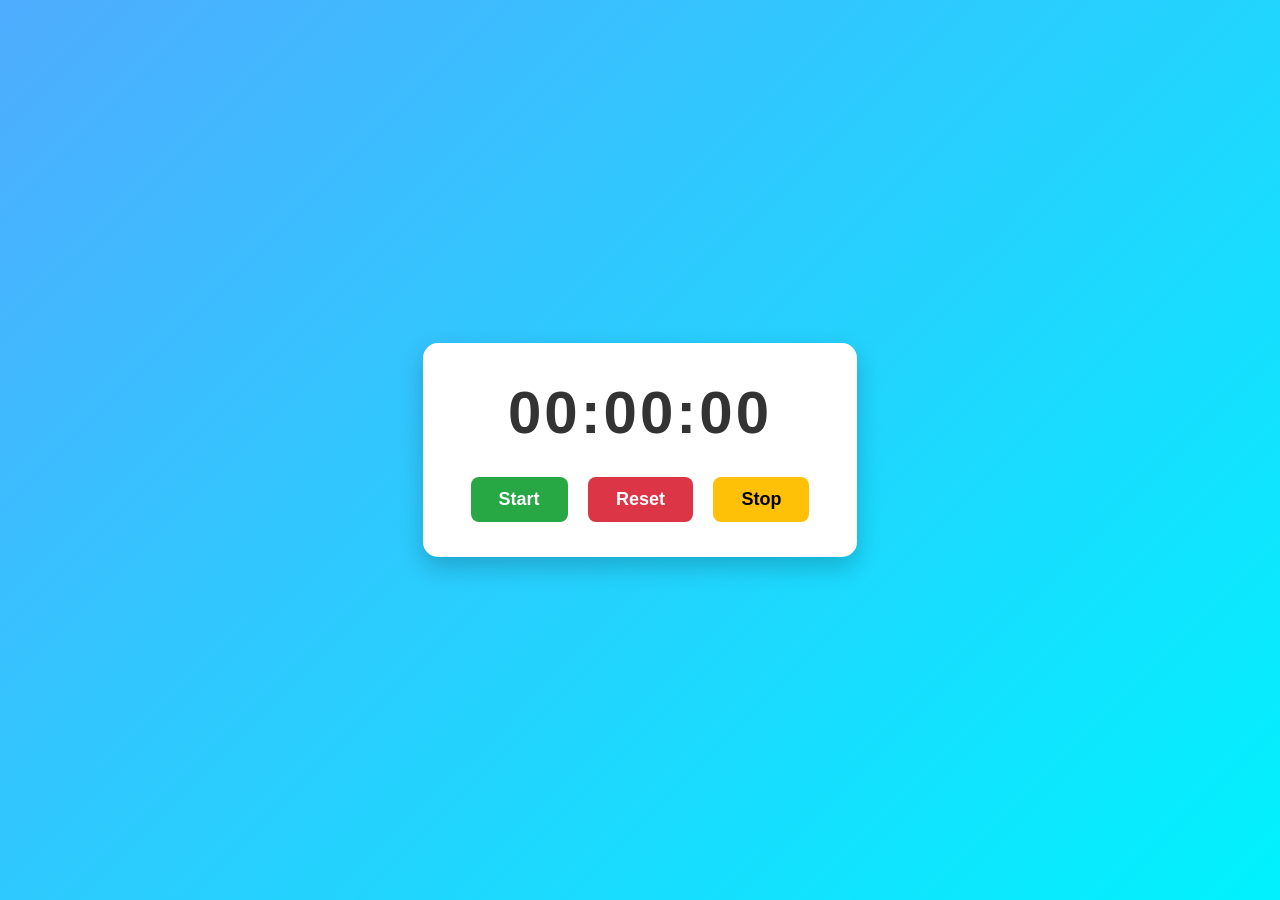
<file: index.html>
<!DOCTYPE html>
<html lang="en">

<head>
    <meta charset="UTF-8">
    <meta name="viewport" content="width=device-width, initial-scale=1.0">
    <title>Document</title>
</head>

<style>
    *{
        margin:0;
        padding:0;
        box-sizing:border-box;
        font-family:Arial, Helvetica, sans-serif;
    }

    body{
        height:100vh;
        display:flex;
        justify-content:center;
        align-items:center;
        background:linear-gradient(135deg,#4facfe,#00f2fe);
    }

    .container{
        background:#fff;
        padding:35px 40px;
        border-radius:15px;
        text-align:center;
        box-shadow:0 10px 25px rgba(0,0,0,0.2);
    }

    #display{
        font-size:60px;
        font-weight:bold;
        margin-bottom:30px;
        color:#333;
        letter-spacing:3px;
    }

    button{
        padding:12px 28px;
        margin:0 8px;
        border:none;
        border-radius:8px;
        font-size:18px;
        font-weight:bold;
        cursor:pointer;
        transition:0.3s;
    }

    button:nth-child(2){
        background:#28a745;
        color:#fff;
    }

    button:nth-child(3){
        background:#dc3545;
        color:#fff;
    }

    button:nth-child(4){
        background:#ffc107;
        color:#000;
    }

    button:hover{
        transform:translateY(-3px);
        box-shadow:0 5px 12px rgba(0,0,0,0.2);
    }
</style>

<body>
    <div class="container">
        <div id="display">00:00:00</div>
        <button onclick="startWatch()">Start</button>
        <button onclick="reset()">Reset</button>
        <button onclick="stop()">Stop</button>
    </div>
</body>
<script>
    let hour = 0
    let min = 0
    let sec = 0
    let timer;
    running = false

    function updateDisplay() {

        let h=hour < 10 ? "0" +hour :hour;
        let m=min < 10 ? "0"+min : min;
        let s=sec  <  10  ? "0"+sec : sec;

        document.querySelector("#display").innerHTML = h + ":" + m + ":" + s
    }

    function startWatch() {
        if (running == false) {
            running = true
       

            timer = setInterval(() => {
                if (sec == 60) {
                    sec = 0;
                    min++;
                }


                if (min == 60) {
                    min = 0
                    hour++

                }
                updateDisplay()
                     sec++


            }, 1000)
        }
    }

    
    function reset(){
        if(running==true){
            clearInterval(timer)
            running=false
            hour=0
            min=0
            sec=0

            updateDisplay()
        }
    }

   function stop(){
    if(running==true){
        clearInterval(timer)
        updateDisplay()
    }

}

</script>

</html>
</file>
